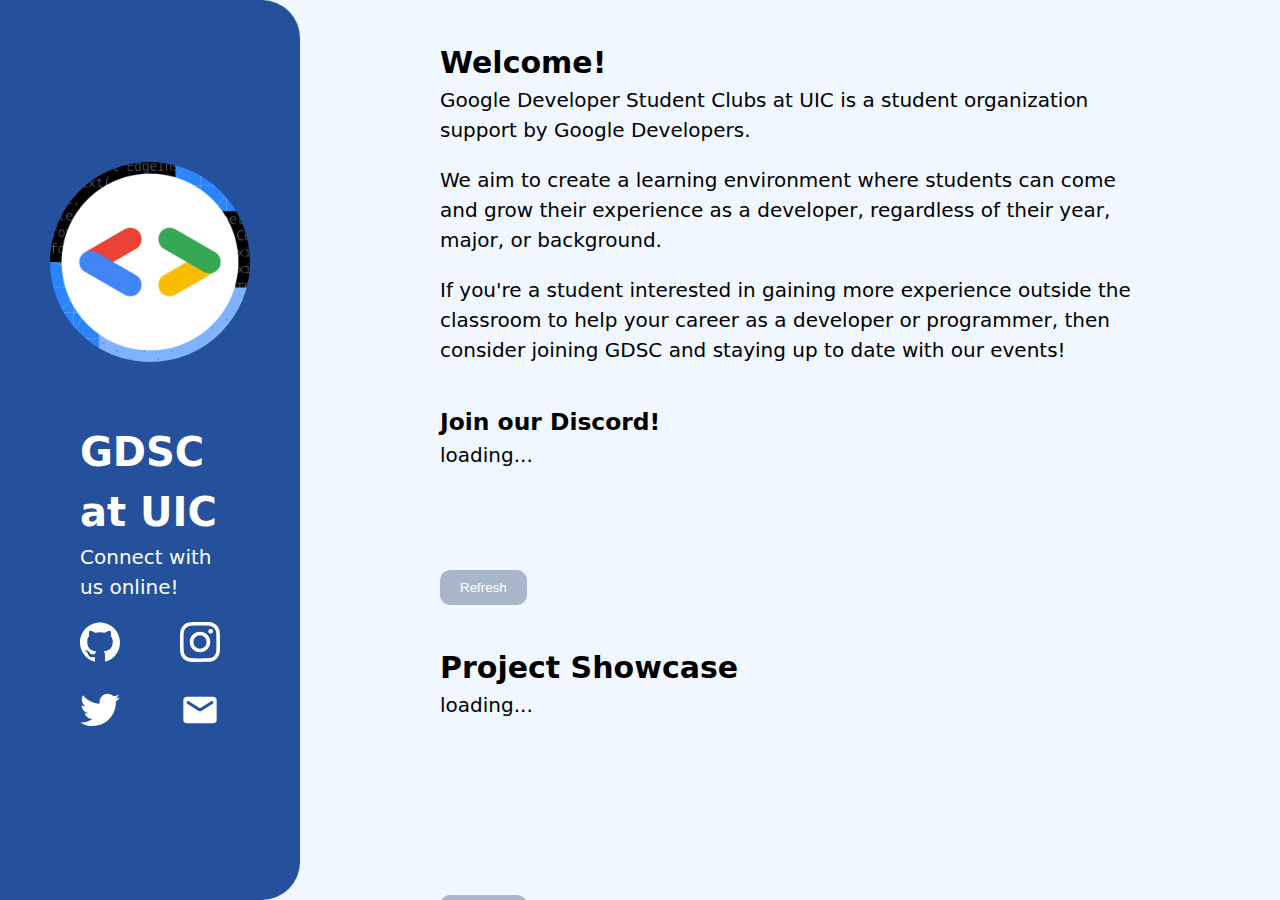
<file: index.html>
<!DOCTYPE html>
<html lang="en">
  <head>
    <meta charset="UTF-8" />
    <meta name="viewport" content="width=device-width, initial-scale=1.0" />
    <title>GDSC at UIC Links</title>
    <link rel="stylesheet" href="./styles.css" />
  </head>
  <body>
    <aside>
      <img alt="Profile Picture" src="./assets/profile-picture.png" id="profile-picture" />
      <h1>GDSC at UIC</h1>
      <p>Connect with us online!</p>
      <footer>
        <!-- add any links you'd like! some icons for different things can be found in the "assets" folder -->
        <a href="https://github.com/gdscuic"><img src="./assets/github-smallmark.svg" alt="GitHub Profile" /></a>
        <a href="https://instagram.com/gdscuic"><img src="./assets/instagram-icon.svg" alt="Instagram Profile" /></a>
        <a href="https://twitter.com/gdscuic"><img src="./assets/twitter-logo.svg" alt="Twitter Profile" /></a>
        <!-- <a href="./assets/resume.png"><img src="./assets/material-document-icon.svg" alt="Resume" /></a>-->
        <a href="https://bit.ly/gdscuic"><img src="./assets/material-mail-icon.svg" alt="Email Me!" /></a>
      </footer>
    </aside>

    <main>
      <section id="intro">
        <h2>Welcome!</h2>
        <p>Google Developer Student Clubs at UIC is a student organization support by Google Developers.</p>
        <p>We aim to create a learning environment where students can come and grow their experience as a developer, regardless of their year, major, or background.</p>
        <p>
          If you're a student interested in gaining more experience outside the classroom to help your career as a developer or programmer, then consider joining GDSC and
          staying up to date with our events!
        </p>
      </section>

      <section id="discord-showcase">
        <h3>Join our Discord!</h3>
        <div id="discord-showcase-loading-ui">loading...</div>
        <div id="discord-showcase-ui" style="opacity: 0" aria-hidden="true">
          <p>
            There are currently <span id="online-users">...</span> members online. Join our Discord server here:
            <a href="https://discord.gg/yf2jwswDSe" target="_blank">https://discord.gg/yf2jwswDSe</a>
          </p>
          <div id="member-list"></div>
        </div>
        <button id="discord-refresh-button" disabled>Refresh</button>
      </section>

      <section id="project-showcase">
        <h2>Project Showcase</h2>
        <div id="project-showcase-loading-ui">
          <p>loading...</p>
        </div>
        <div id="project-showcase-ui" style="opacity: 0" aria-hidden="true">
          <h3 class="link-icon-group">
            <a href="https://github.com/gdscuic/web-dev-crash-course" target="_blank">web-dev-crash-course</a>
            <span><img src="./assets/material-star-icon.svg" alt="GitHub Stars" /><span id="repo-stars">loading...</span></span>
            <span><img src="./assets/material-commit-icon.svg" alt="Repo Commits" /> <span id="repo-forks">loading...</span></span>
          </h3>
          <p>Last commit: <span id="last-commit-message">loading...</span></p>
          <p>Author: <span id="commit-authors">loading...</span></p>
        </div>
        <button id="github-refresh-button" disabled>Refresh</button>
      </section>

      <section id="projects">
        <h2>Projects</h2>
        <h3 class="link-icon-group"><a href="./projects/gdsc-website.html">felix-discord-bot</a> <img src="./assets/javascript.svg" alt="Javascript" /></h3>
        <p>A Discord bot made in Javascript that moderates the GDSC Discord server. Uses Firebase as the backend to link user accounts.</p>

        <h3 class="link-icon-group">
          <a href="./projects/gdsc-website.html">flask-project</a> <img src="./assets/javascript.svg" alt="Javascript" />
          <img src="./assets/python-icon.svg" alt="Python" />
        </h3>
        <p>A simple web server done in python that lets people log in and view their account connections.</p>

        <h3 class="link-icon-group">
          <a href="./projects/gdsc-website.html">spotify-tool</a> <img src="./assets/typescript-logo.svg" alt="Typescript" />
          <img src="./assets/reactjs.svg" alt="React" />
        </h3>
        <p>A project learned to use Astro. Uses React to drive client side interactions.</p>

        <h3 class="link-icon-group">
          <a href="./projects/gdsc-website.html">moderator-bot</a> <img src="./assets/typescript-logo.svg" alt="Typescript" />
          <img src="./assets/reactjs.svg" alt="React" />
        </h3>
        <p>A Discord bot that uses Typescript for type safety. Connects to a MongoDB instance to store user data.</p>

        <h3 class="link-icon-group"><a href="./projects/gdsc-website.html">native-app</a> <img src="./assets/cpp-logo.svg" alt="C++" /></h3>
        <p>A tiny terminal project made in C++ that monitors some PC functions.</p>
      </section>
    </main>
    <script src="./script.js"></script>
  </body>
</html>
</file>
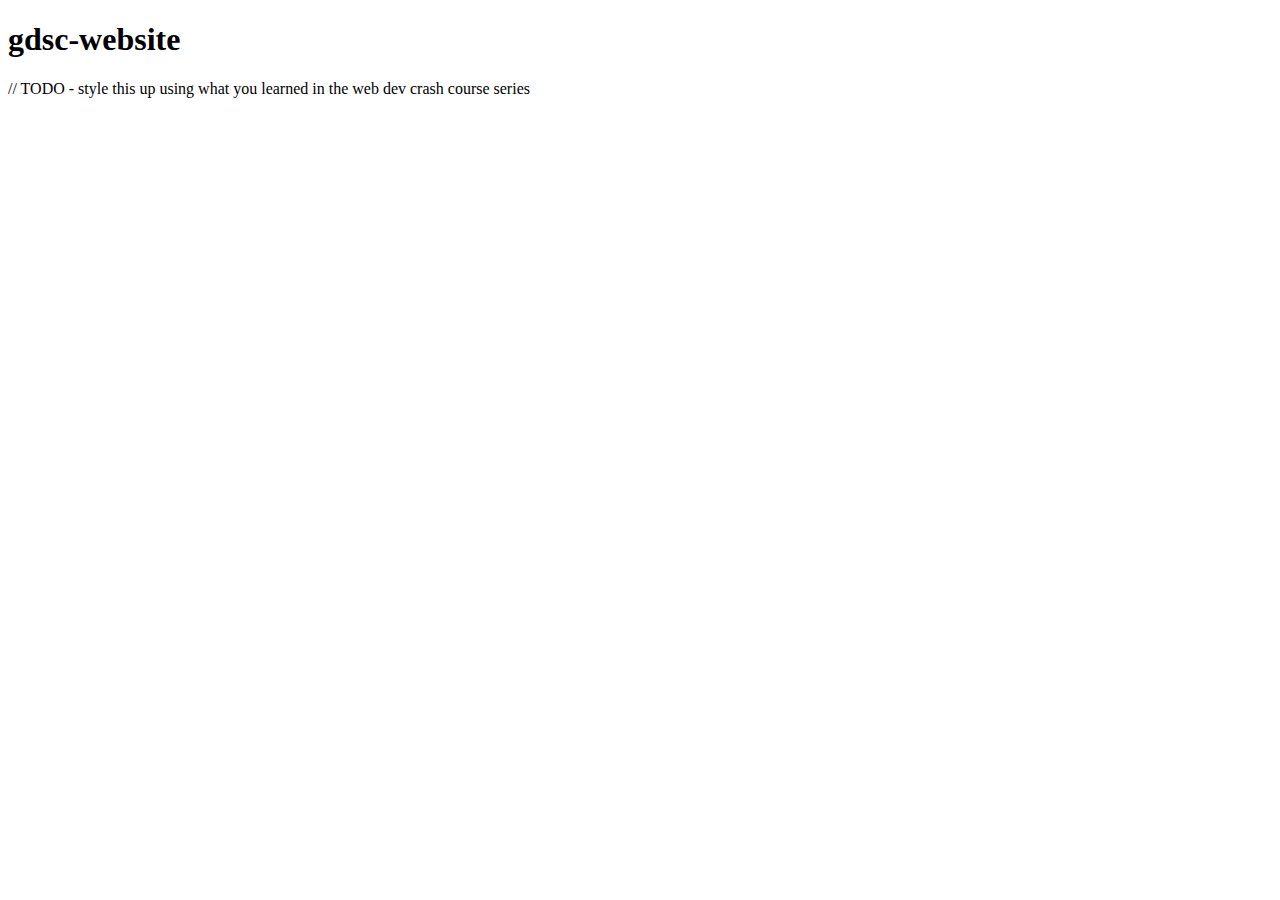
<file: projects/gdsc-website.html>
<!DOCTYPE html>
<html lang="en">
  <head>
    <meta charset="UTF-8" />
    <meta name="viewport" content="width=device-width, initial-scale=1.0" />
    <title>Document</title>
  </head>
  <body>
    <h1>gdsc-website</h1>
    <p>// TODO - style this up using what you learned in the web dev crash course series</p>
  </body>
</html>
</file>
<file: styles.css>
/* edit these styles to your liking! improve upon it and make it your own */
*,
*::after,
*::before {
  box-sizing: border-box;
}

:root {
  --padding-x: 4rem;
  --padding-y: 2rem;
}

html {
  font-size: 20px;
  line-height: 1.5;
  scroll-behavior: smooth;
}

html,
body {
  background-color: #f0f7ff;
  padding: 0;
  margin: 0;
  font-family: system-ui, -apple-system, BlinkMacSystemFont, "Segoe UI", Roboto, Oxygen, Ubuntu, Cantarell, "Open Sans", "Helvetica Neue", sans-serif;

  height: 100%;
  width: 100%;
  overflow: hidden;
}

/* our body has 2 elements
make the first element take a 3rd of the screen
use flex */
body {
  display: flex;
  margin-bottom: 4rem;
}

/* reset headings */
h1,
h2,
h3,
h4,
h5,
h6 {
  margin: 0;
}

p {
  margin: 0;
  margin-bottom: 1rem;
}

a {
  color: #4285f4;
}

body > * {
  padding: var(--padding-y) var(--padding-x);
}

aside {
  min-width: 300px;
  max-width: 500px;
  flex-shrink: 1;
  flex-basis: 33%;

  display: flex;
  flex-direction: column;
  justify-content: center;
  align-items: center;
}

main {
  flex-grow: 1;
  /* do that max-width thing and center it with margin auto */
  /* max-width: 50%; */
  /* margin: 0 auto; */

  padding-left: 7rem;
  padding-right: 7rem;

  overflow: auto;
}

aside {
  background-color: #24509c;
  color: #fff;
  border-top-right-radius: 38px;
  border-bottom-right-radius: 38px;
}

footer {
  width: 100%;
  display: flex;
  justify-content: space-between;
  align-items: center;
  /* background-color: #2d2020; */
  color: #fff;
  gap: 1rem;
  flex-wrap: wrap;
}

footer img {
  width: 2rem;
  height: 2rem;
}

#profile-picture {
  width: 200px;
  height: 200px;
  border-radius: 50%;
  margin-bottom: 3rem;
}

.link-icon-group {
  display: flex;
  gap: 1rem;
  align-items: center;
  flex-wrap: wrap;
}

.link-icon-group span > img {
  vertical-align: text-bottom;
  margin-right: 0.3rem;
}

section {
  margin-bottom: 2rem;
}

/* media query for min-width: 1200px */
@media (max-width: 900px) {
  :root {
    --padding-x: 3rem;
    --padding-y: 2rem;
  }

  html {
    font-size: 16px;
  }

  body {
    flex-direction: column;
    overflow: auto;
  }
  aside {
    /* flex-basis: 100%; */
    max-width: 100%;
    min-width: 100%;
    border-radius: 0;
  }

  main {
    overflow: initial;
    padding-left: 2rem;
    padding-right: 2rem;
  }
}

#dicord-event-alert {
  background-color: #4285f4;
  color: #fff;
  padding: 1rem;
  margin-top: 1rem;
  margin-bottom: 1rem;
}

#dicord-event-alert p {
  margin: 0;
}

#member-list {
  display: flex;
  gap: 0.3rem;
  flex-wrap: wrap;
}

#member-list img {
  width: 2rem;
  height: 2rem;
  border-radius: 50%;
}

button {
  margin-top: 1rem;
  background-color: #4285f4;
  color: #fff;
  border: none;
  padding: 0.5rem 1rem;
  border-radius: 0.5rem;
  cursor: pointer;
}

button:disabled {
  background-color: #aab7ca;
  color: #fff;
  cursor: not-allowed;
}
</file>
